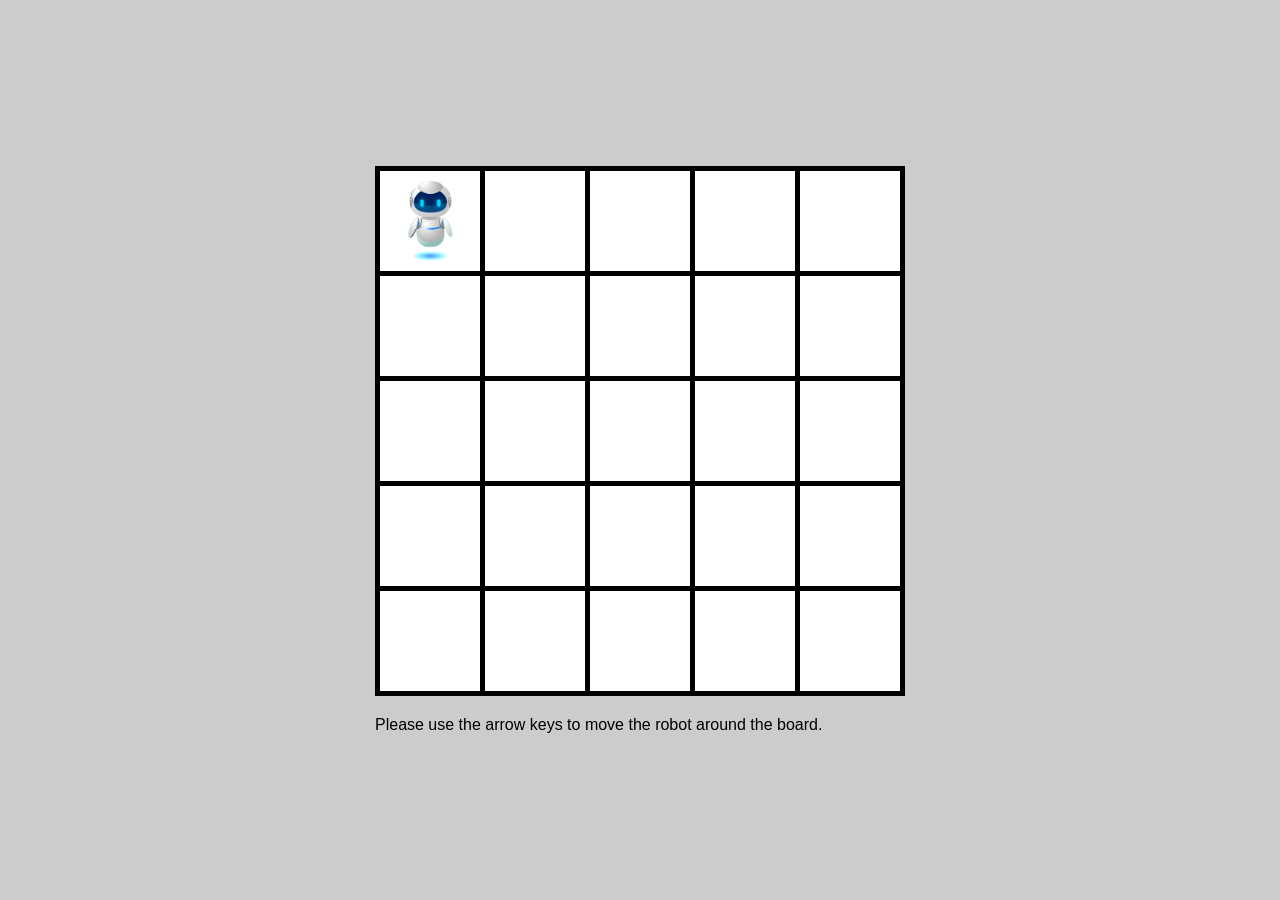
<file: index.html>
<!DOCTYPE html>
<html lang="en">
<head>
    <meta charset="UTF-8">
    <meta name="viewport" content="width=device-width, initial-scale=1">
    <link rel="stylesheet" href="index.css">
</head>
<body>
<div id="spelplan">
  <div id="pane" />
</div>
<script src="index.js"></script>
<div class="note">
  Please use the arrow keys to move the robot around the board.
</div>
</body>
</html>
</file>
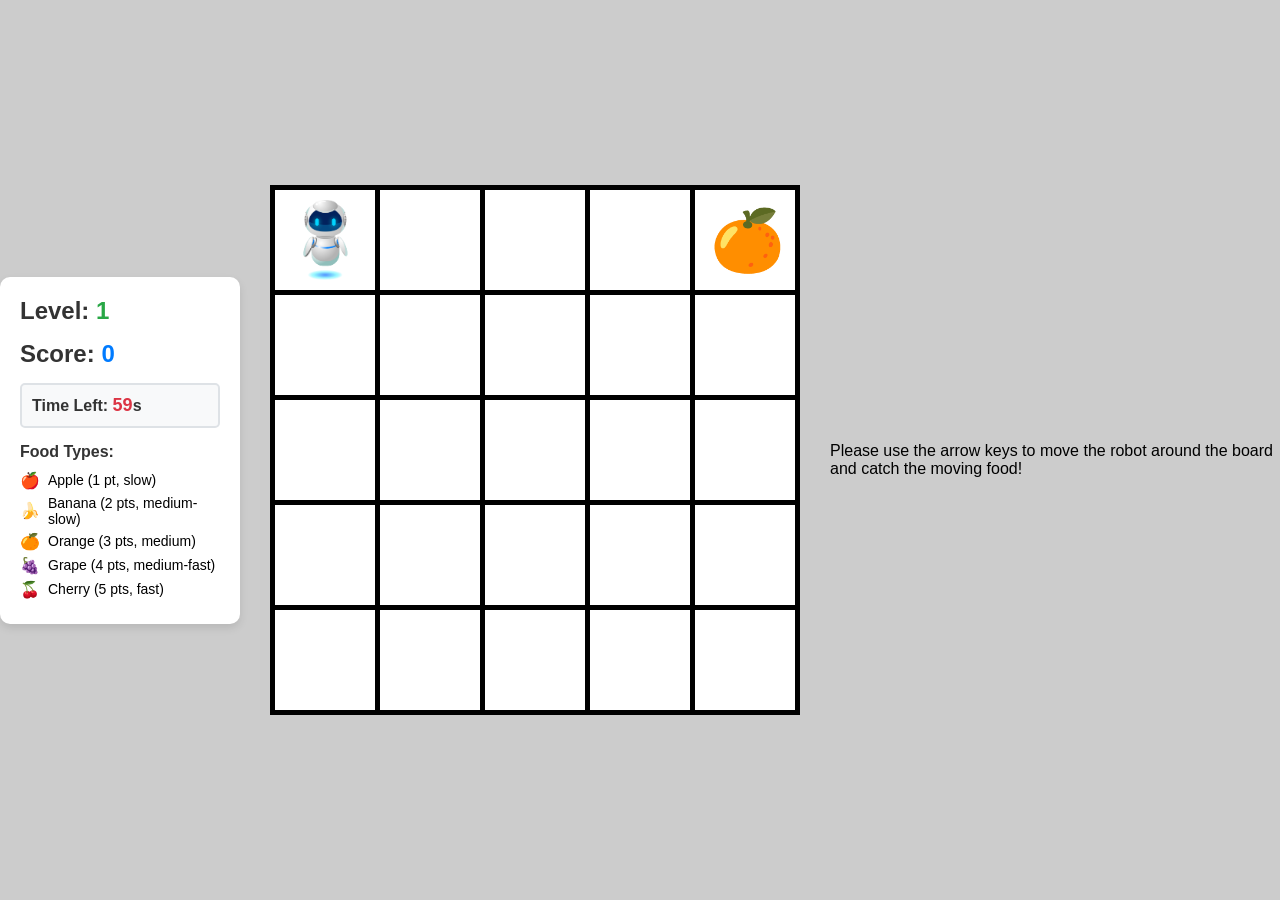
<file: src/index.html>
<!DOCTYPE html>
<html lang="en">
<head>
    <meta charset="UTF-8">
    <meta name="viewport" content="width=device-width, initial-scale=1">
    <link rel="stylesheet" href="index.css">
</head>
<body>
<div id="game-container">
  <div id="scoreboard">
    <h2>Level: <span id="level">1</span></h2>
    <h2>Score: <span id="score">0</span></h2>
    <div id="timer-container">
      <h3>Time Left: <span id="timer">60</span>s</h3>
    </div>
    <div id="food-legend">
      <h3>Food Types:</h3>
      <div class="legend-item"><span class="food-sample">🍎</span> Apple (1 pt, slow)</div>
      <div class="legend-item"><span class="food-sample">🍌</span> Banana (2 pts, medium-slow)</div>
      <div class="legend-item"><span class="food-sample">🍊</span> Orange (3 pts, medium)</div>
      <div class="legend-item"><span class="food-sample">🍇</span> Grape (4 pts, medium-fast)</div>
      <div class="legend-item"><span class="food-sample">🍒</span> Cherry (5 pts, fast)</div>
    </div>
  </div>
  <div id="spelplan">
    <div id="pane" />
  </div>
</div>
<script src="index.js"></script>
<div class="note">
  Please use the arrow keys to move the robot around the board and catch the moving food!
</div>
</body>
</html>
</file>
<file: index.css>
/* define constant */
:root {
    --cell-size: 100px;
}

*{margin: 0; padding:0;}
body{
	font-family:arial;
	background:#8888886c;
}

#spelplan{
	position: absolute;
	top: 50%;
	left: 50%;
	transform: translate(-50%, -50%);
}

#pane{
	display: grid;
    grid-template-columns: repeat(5, var(--cell-size));
    grid-template-rows: repeat(5, var(--cell-size));
    gap: 5px;
	border: black 5px solid;
	background-color: black;
}

.card{
	background-color: white;
    display: flex;
    justify-content: center;
    align-items: center;
}

.img-robot {
	height: var(--cell-size);
}

.note {
	margin-top: 20px;
}
</file>
<file: src/index.css>
/* define constant */
:root {
    --cell-size: 100px;
}

*{margin: 0; padding:0;}
body{
	font-family:arial;
	background:#8888886c;
}

#game-container {
	display: flex;
	justify-content: center;
	align-items: center;
	min-height: 100vh;
	gap: 30px;
}

#scoreboard {
	background: white;
	padding: 20px;
	border-radius: 10px;
	box-shadow: 0 4px 8px rgba(0,0,0,0.1);
	min-width: 200px;
}

#scoreboard h2 {
	margin-bottom: 15px;
	color: #333;
}

#score {
	color: #007bff;
	font-weight: bold;
}

#level {
	color: #28a745;
	font-weight: bold;
}

#timer-container {
	margin-bottom: 15px;
	padding: 10px;
	background: #f8f9fa;
	border-radius: 5px;
	border: 2px solid #dee2e6;
}

#timer-container h3 {
	margin: 0;
	color: #333;
	font-size: 16px;
}

#timer {
	color: #dc3545;
	font-weight: bold;
	font-size: 18px;
}

#timer.warning {
	color: #ff6b35;
	animation: pulse 1s infinite;
}

@keyframes pulse {
	0% { opacity: 1; }
	50% { opacity: 0.5; }
	100% { opacity: 1; }
}

#food-legend h3 {
	margin-bottom: 10px;
	color: #333;
	font-size: 16px;
}

.legend-item {
	display: flex;
	align-items: center;
	margin-bottom: 5px;
	font-size: 14px;
}

.food-sample {
	margin-right: 8px;
	font-size: 16px;
}

#spelplan{
	position: relative;
}

#pane{
	display: grid;
    grid-template-columns: repeat(5, var(--cell-size));
    grid-template-rows: repeat(5, var(--cell-size));
    gap: 5px;
	border: black 5px solid;
	background-color: black;
}

.card{
	background-color: white;
    display: flex;
    justify-content: center;
    align-items: center;
}

.img-robot {
	height: var(--cell-size);
}

.note {
	margin-top: 20px;
}

/* Food styles */
.food {
	font-size: 60px;
	position: absolute;
	z-index: 10;
	transition: all 0.1s ease;
	cursor: pointer;
}

/* Animation for food movement */
@keyframes foodMove {
	0% { transform: scale(1); }
	50% { transform: scale(1.1); }
	100% { transform: scale(1); }
}

.food:hover {
	animation: foodMove 0.3s ease-in-out;
}
</file>
